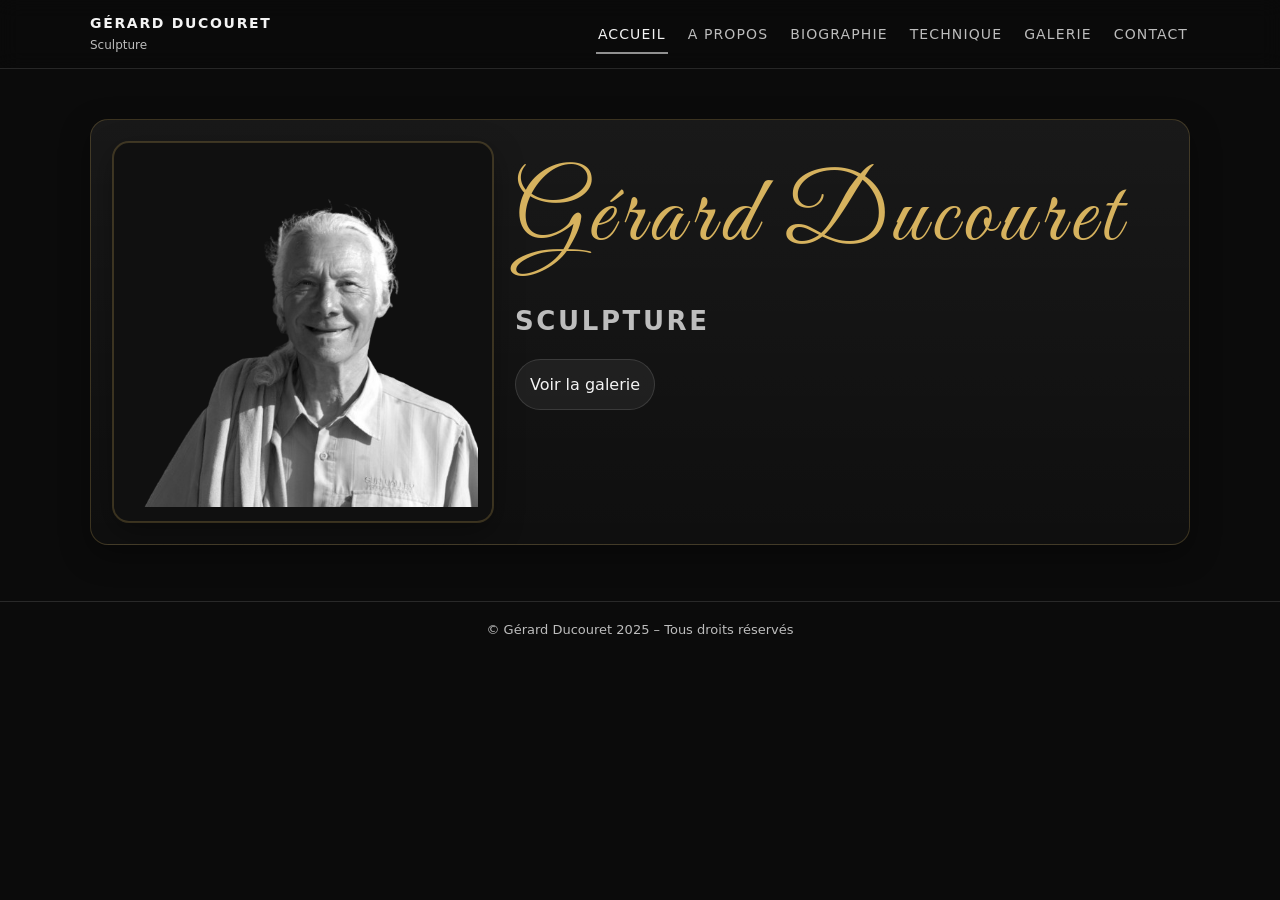
<file: index.html>
<!doctype html>
<html lang="fr">
<head>
  <meta charset="utf-8" />
  <meta name="viewport" content="width=device-width, initial-scale=1" />
  <title>Gérard Ducouret — Sculpture sur marbre</title>
  <link rel="stylesheet" href="styles.css" />
  <script defer src="script.js"></script>
  <link href="https://fonts.googleapis.com/css2?family=Cinzel+Decorative:wght@400;700&display=swap" rel="stylesheet">
  <link href="https://fonts.googleapis.com/css2?family=Great+Vibes&display=swap" rel="stylesheet">
</head>
<body class="page-home">
  <a class="skip-link" href="#contenu">Aller au contenu</a>

  <header>
    <div class="container topbar">
      <div class="brand">
        <strong>Gérard Ducouret</strong>
        <span>Sculpture</span>
      </div>

      <button class="nav-toggle" type="button"
              data-nav-toggle
              aria-controls="nav-drawer"
              aria-expanded="false">
        <span data-nav-icon aria-hidden="true">☰</span>
        <span>Menu</span>
      </button>

      <nav class="nav-desktop" aria-label="Navigation principale">
        <ul>
          <li><a href="index.html">Accueil</a></li>
          <li><a href="A propos.html">A propos</a></li>
          <li><a href="biographie.html">Biographie</a></li>
          <li><a href="techniques.html">Technique</a></li>
          <li><a href="galerie.html">Galerie</a></li>
          <li><a href="contact.html">Contact</a></li>
        </ul>
      </nav>
    </div>

    <nav id="nav-drawer" class="nav-drawer container" data-nav-drawer aria-label="Navigation principale (mobile)">
      <ul>
        <li><a href="index.html">Accueil</a></li>
        <li><a href="A propos.html">A propos</a></li>
        <li><a href="biographie.html">Biographie</a></li>
        <li><a href="techniques.html">Technique</a></li>
        <li><a href="galerie.html">Galerie</a></li>
        <li><a href="contact.html">Contact</a></li>
      </ul>
    </nav>
  </header>

  <main id="contenu">
    <section class="container hero">
      <div class="hero-card">
        <div class="hero-inner">
          <div class="hero-portrait">
            <img src="Medias/OIP.png" alt="Portrait de Gérard, le sculpteur" />
          </div>
          <div class="hero-text">
            <h1>Gérard Ducouret</h1>
            <h2>Sculpture</h2>
          
            <p style="margin-top:16px;">
              <a class="btn" href="galerie.html">Voir la galerie</a>
            </p>
          </div>
        </div>
      </div>
    </section>

    
  </main>

  <footer>
    <div class="container">
      © Gérard Ducouret 2025 – Tous droits réservés
    </div>
  </footer>
</body>
</html>
</file>
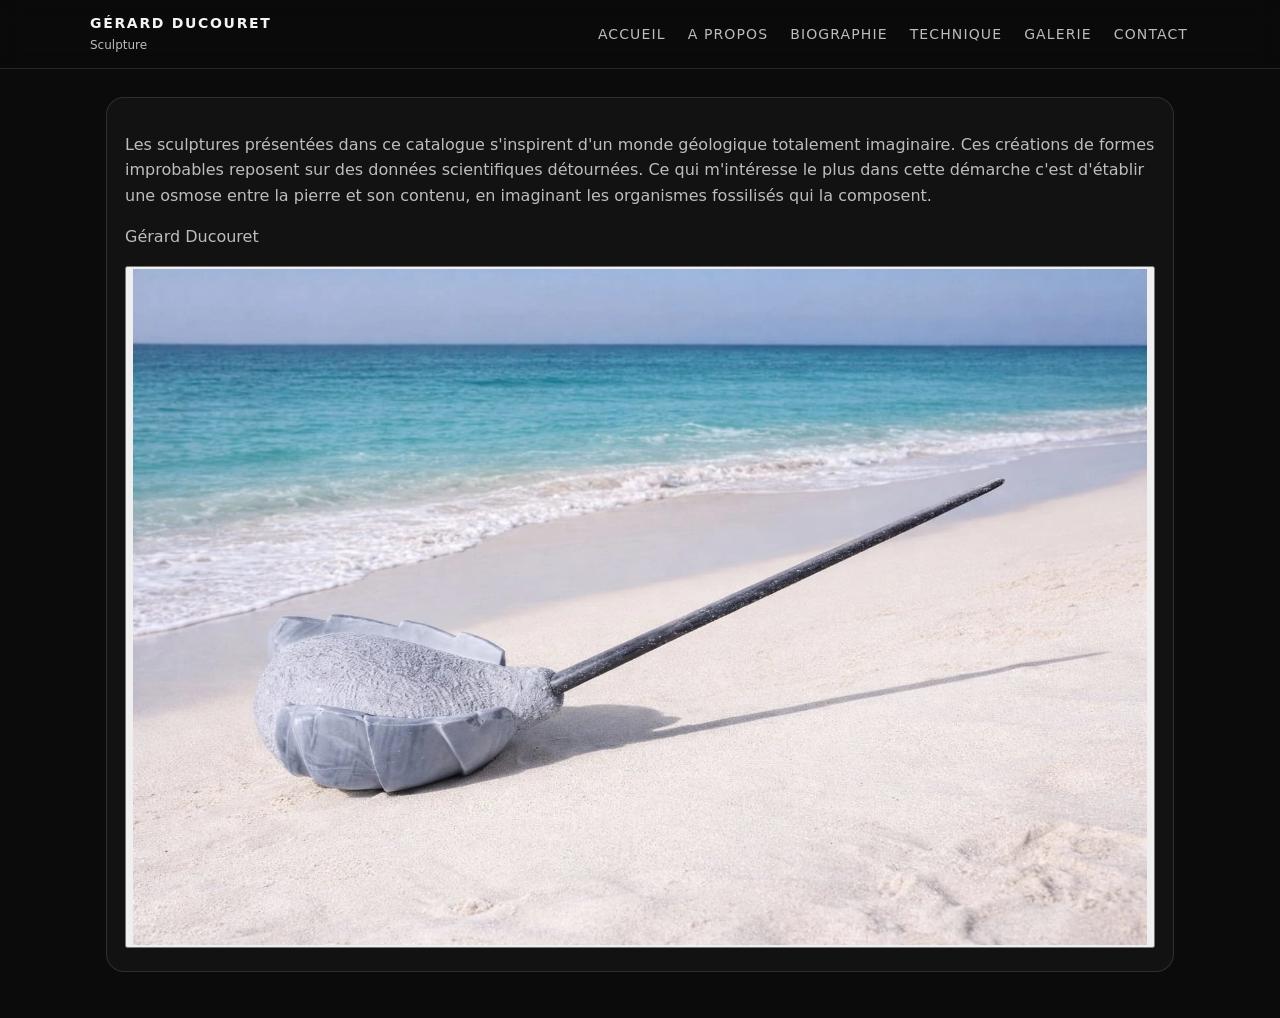
<file: A propos.html>
<!doctype html>
<html lang="fr">
<head>
  <meta charset="utf-8" />
  <meta name="viewport" content="width=device-width, initial-scale=1" />
  <title>Démarche artistique — Gérard Ducouret</title>
  <link rel="stylesheet" href="styles.css" />
  <script defer src="script.js"></script>
  <link href="https://fonts.googleapis.com/css2?family=Great+Vibes&display=swap" rel="stylesheet">
</head>

<body class="page-demarche">
  <a class="skip-link" href="#contenu">Aller au contenu</a>

  <header>
    <div class="container topbar">
      <div class="brand">
        <strong>Gérard Ducouret</strong>
        <span>Sculpture</span>
      </div>
      <button class="nav-toggle" type="button" data-nav-toggle aria-controls="nav-drawer" aria-expanded="false">
        <span data-nav-icon aria-hidden="true">☰</span><span>Menu</span>
      </button>
      <nav class="nav-desktop" aria-label="Navigation principale">
        <ul>
          <li><a href="index.html">Accueil</a></li>
          <li><a href="A propos.html">A propos</a></li>
          <li><a href="biographie.html">Biographie</a></li>
          <li><a href="techniques.html">Technique</a></li>
          <li><a href="galerie.html">Galerie</a></li>
          <li><a href="contact.html">Contact</a></li>
        </ul>
      </nav>
    </div>

    <nav id="nav-drawer" class="nav-drawer container" data-nav-drawer aria-label="Navigation principale (mobile)">
      <ul>
        <li><a href="index.html">Accueil</a></li>
          <li><a href="A propos.html">A propos</a></li>
        <li><a href="biographie.html">Biographie</a></li>
        <li><a href="techniques.html">Technique</a></li>
        <li><a href="galerie.html">Galerie</a></li>
        <li><a href="contact.html">Contact</a></li>
      </ul>
    </nav>
  </header>

  <main id="contenu">
    <div class="container">
      <article class="card">
       

        <p>
          Les sculptures présentées dans ce catalogue s'inspirent d'un monde géologique totalement imaginaire.

Ces créations de formes improbables reposent sur des données scientifiques détournées. Ce qui m'intéresse le plus dans cette démarche c'est d'établir une osmose entre la pierre et son contenu, en imaginant les organismes fossilisés qui la composent.
        </p>

<p>Gérard Ducouret</p>
          <div class="imgwrap">
            <button class="imgbtn" type="button" data-lightbox
              data-src="Medias/IM13.webp"
              data-alt="Narvilitus n°17"
              data-caption="">
              <img loading="lazy" src="Medias/IM13.webp" alt="Narvilitus n°17">
            </button>
          </div>
                  <!-- <div class="imgwrap">
            <button class="imgbtn" type="button" data-lightbox
              data-src="Medias/IM81.webp"
              data-alt="Narvilitus n°17"
              data-caption="">
              <img loading="lazy" src="Medias/IM81.webp" alt="Narvilitus n°17">
            </button>
          </div> -->
          
      

      </article>
    </div>
  </main>

</body>
</html>
</file>
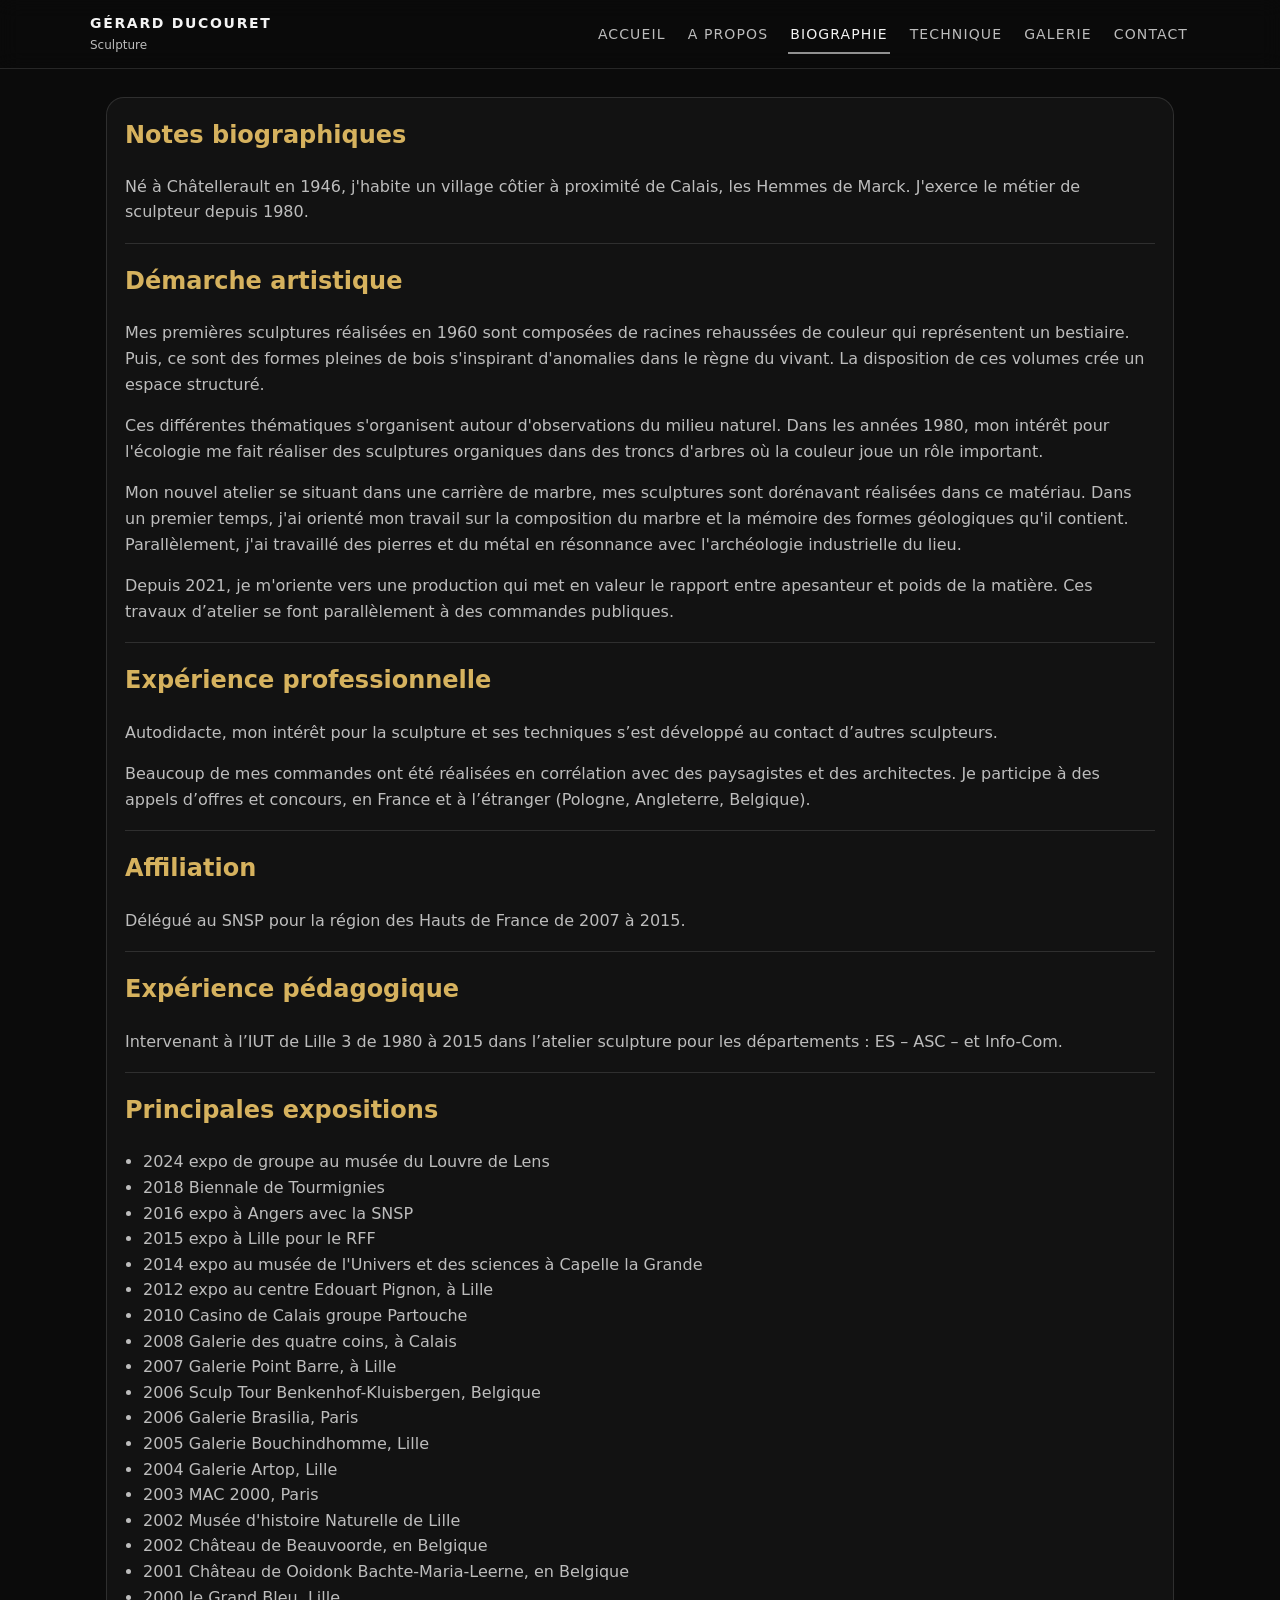
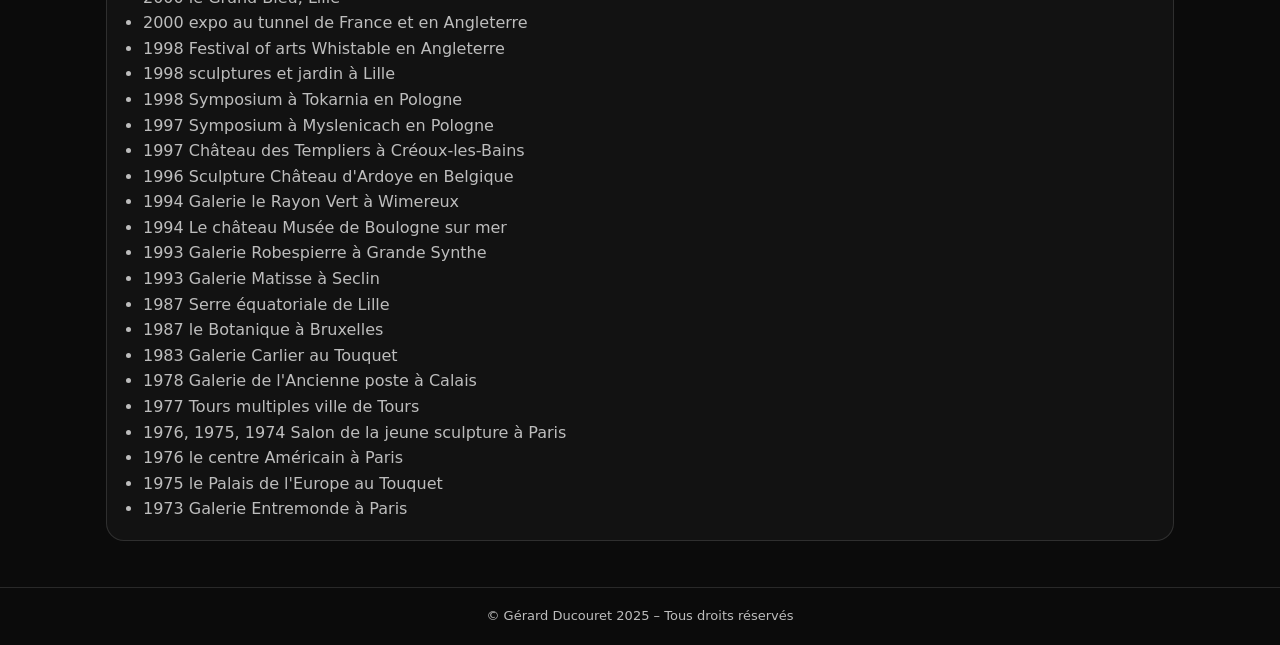
<file: biographie.html>
<!doctype html>
<html lang="fr">
<head>
  <meta charset="utf-8" />
  <meta name="viewport" content="width=device-width, initial-scale=1" />
  <title>Biographie — Gérard Ducouret</title>
  <link rel="stylesheet" href="styles.css" />
  <script defer src="script.js"></script>
  <link href="https://fonts.googleapis.com/css2?family=Great+Vibes&display=swap" rel="stylesheet">

</head>
<body class="page-bio">
  <a class="skip-link" href="#contenu">Aller au contenu</a>

  <header>
    <div class="container topbar">
      <div class="brand">
        <strong>Gérard Ducouret</strong>
        <span>Sculpture</span>
      </div>
      <button class="nav-toggle" type="button" data-nav-toggle aria-controls="nav-drawer" aria-expanded="false">
        <span data-nav-icon aria-hidden="true">☰</span><span>Menu</span>
      </button>
      <nav class="nav-desktop" aria-label="Navigation principale">
        <ul>
          <li><a href="index.html">Accueil</a></li>
          <li><a href="A propos.html">A propos</a></li>
          <li><a href="biographie.html">Biographie</a></li>
          <li><a href="techniques.html">Technique</a></li>
          <li><a href="galerie.html">Galerie</a></li>
          <li><a href="contact.html">Contact</a></li>
        </ul>
      </nav>
    </div>
    <nav id="nav-drawer" class="nav-drawer container" data-nav-drawer aria-label="Navigation principale (mobile)">
      <ul>
        <li><a href="index.html">Accueil</a></li>
        <li><a href="A propos.html">A propos</a></li>
        <li><a href="biographie.html">Biographie</a></li>
        <li><a href="techniques.html">Technique</a></li>
        <li><a href="galerie.html">Galerie</a></li>
        <li><a href="contact.html">Contact</a></li>
      </ul>
    </nav>
  </header>

  <main id="contenu">
    <div class="container">
      <article class="card">
        <h1>Notes biographiques</h1>
        <p>Né à Châtellerault en 1946, j'habite un village côtier à proximité de Calais, les Hemmes de Marck. J'exerce le métier de sculpteur depuis 1980.</p>

        <hr />

        <h2>Démarche artistique</h2>
        <p>Mes premières sculptures réalisées en 1960 sont composées de racines rehaussées de couleur qui représentent un bestiaire. Puis, ce sont des formes pleines de bois s'inspirant d'anomalies dans le règne du vivant. La disposition de ces volumes crée un espace structuré.</p>
        <p>Ces différentes thématiques s'organisent autour d'observations du milieu naturel. Dans les années 1980, mon intérêt pour l'écologie me fait réaliser des sculptures organiques dans des troncs d'arbres où la couleur joue un rôle important.</p>
        <p>Mon nouvel atelier se situant dans une carrière de marbre, mes sculptures sont dorénavant réalisées dans ce matériau. Dans un premier temps, j'ai orienté mon travail sur la composition du marbre et la mémoire des formes géologiques qu'il contient. Parallèlement, j'ai travaillé des pierres et du métal en résonnance avec l'archéologie industrielle du lieu.</p>
        <p>Depuis 2021, je m'oriente vers une production qui met en valeur le rapport entre apesanteur et poids de la matière. Ces travaux d’atelier se font parallèlement à des commandes publiques.</p>

        <hr />

        <h2>Expérience professionnelle</h2>
        <p>Autodidacte, mon intérêt pour la sculpture et ses techniques s’est développé au contact d’autres sculpteurs.</p>
        <p>Beaucoup de mes commandes ont été réalisées en corrélation avec des paysagistes et des architectes. Je participe à des appels d’offres et concours, en France et à l’étranger (Pologne, Angleterre, Belgique).</p>

        <hr />

        <h2>Affiliation</h2>
        <p>Délégué au SNSP pour la région des Hauts de France de 2007 à 2015.</p>

        <hr />

        <h2>Expérience pédagogique</h2>
        <p>Intervenant à l’IUT de Lille 3 de 1980 à 2015 dans l’atelier sculpture pour les départements : ES – ASC – et Info-Com.</p>

        <hr />

        <h2>Principales expositions</h2>
        <ul style="color:var(--muted); margin:0; padding-left:18px;">
          <li>2024 expo de groupe au musée du Louvre de Lens</li>
          <li>2018 Biennale de Tourmignies</li>
          <li>2016 expo à Angers avec la SNSP</li>
          <li>2015 expo à Lille pour le RFF</li>
          <li>2014 expo au musée de l'Univers et des sciences à Capelle la Grande</li>
          <li>2012 expo au centre Edouart Pignon, à Lille</li>
          <li>2010 Casino de Calais groupe Partouche</li>
          <li>2008 Galerie des quatre coins, à Calais</li>
          <li>2007 Galerie Point Barre, à Lille</li>
          <li>2006 Sculp Tour Benkenhof-Kluisbergen, Belgique</li>
          <li>2006 Galerie Brasilia, Paris</li>
          <li>2005 Galerie Bouchindhomme, Lille</li>
          <li>2004 Galerie Artop, Lille</li>
          <li>2003 MAC 2000, Paris</li>
          <li>2002 Musée d'histoire Naturelle de Lille</li>
          <li>2002 Château de Beauvoorde, en Belgique</li>
          <li>2001 Château de Ooidonk Bachte-Maria-Leerne, en Belgique</li>
          <li>2000 le Grand Bleu, Lille</li>
          <li>2000 expo au tunnel de France et en Angleterre</li>
          <li>1998 Festival of arts Whistable en Angleterre</li>
          <li>1998 sculptures et jardin à Lille</li>
          <li>1998 Symposium à Tokarnia en Pologne</li>
          <li>1997 Symposium à Myslenicach en Pologne</li>
          <li>1997 Château des Templiers à Créoux-les-Bains</li>
          <li>1996 Sculpture Château d'Ardoye en Belgique</li>
          <li>1994 Galerie le Rayon Vert à Wimereux</li>
          <li>1994 Le château Musée de Boulogne sur mer</li>
          <li>1993 Galerie Robespierre à Grande Synthe</li>
          <li>1993 Galerie Matisse à Seclin</li>
          <li>1987 Serre équatoriale de Lille</li>
          <li>1987 le Botanique à Bruxelles</li>
          <li>1983 Galerie Carlier au Touquet</li>
          <li>1978 Galerie de l'Ancienne poste à Calais</li>
          <li>1977 Tours multiples ville de Tours</li>
          <li>1976, 1975, 1974 Salon de la jeune sculpture à Paris</li>
          <li>1976 le centre Américain à Paris</li>
          <li>1975 le Palais de l'Europe au Touquet</li>
          <li>1973 Galerie Entremonde à Paris</li>
        </ul>
      </article>
    </div>
  </main>

  <footer><div class="container">© Gérard Ducouret 2025 – Tous droits réservés</div></footer>
</body>
</html>
</file>
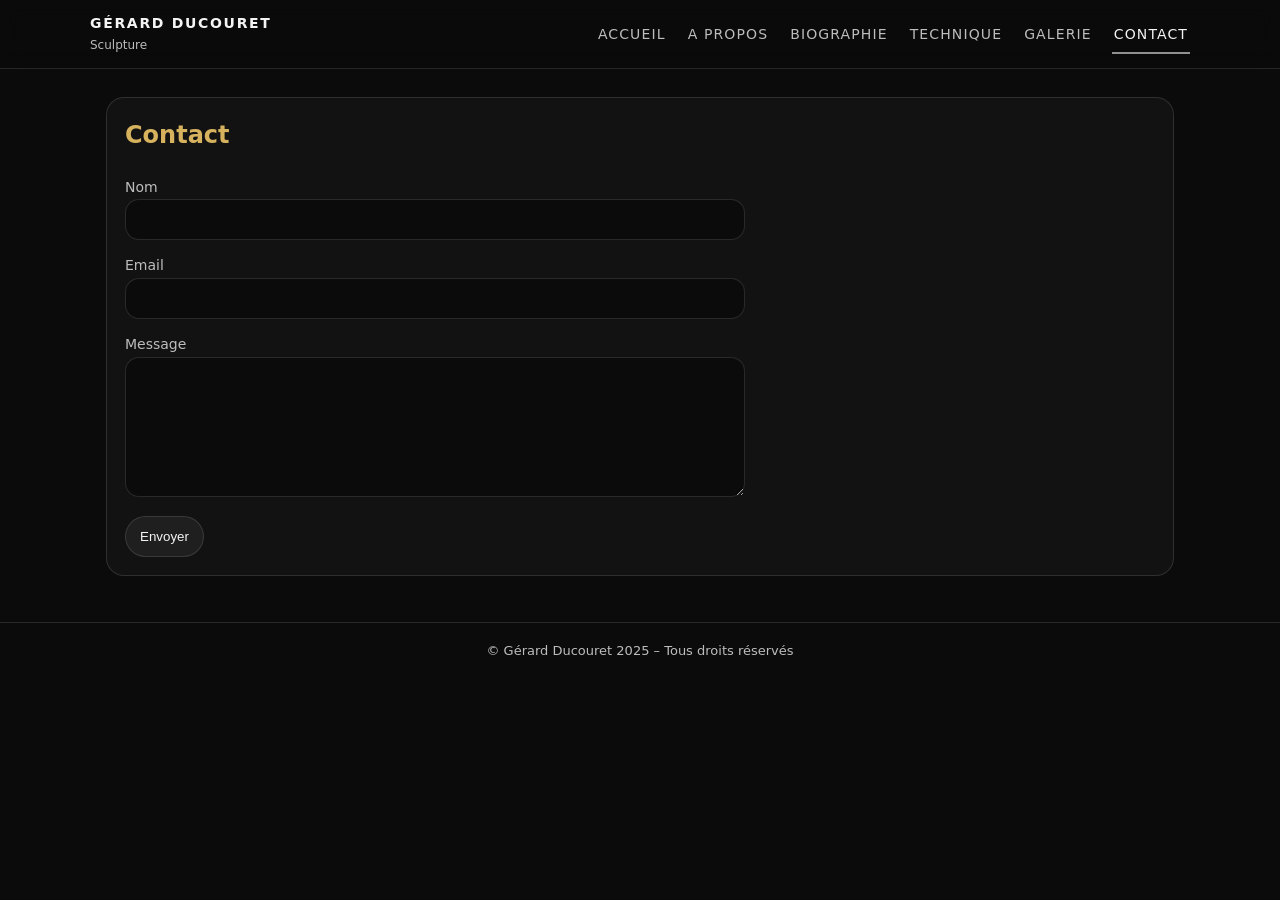
<file: contact.html>
<!doctype html>
<html lang="fr">
<head>
  <meta charset="utf-8" />
  <meta name="viewport" content="width=device-width, initial-scale=1" />
  <title>Contact — Gérard Ducouret</title>
  <link rel="stylesheet" href="styles.css" />
  <script defer src="script.js"></script>
  <link href="https://fonts.googleapis.com/css2?family=Great+Vibes&display=swap" rel="stylesheet">

</head>
<body class="page-contact">

  <a class="skip-link" href="#contenu">Aller au contenu</a>

  <header>
    <div class="container topbar">
      <div class="brand"><strong>Gérard Ducouret</strong><span>Sculpture</span></div>
      <button class="nav-toggle" type="button" data-nav-toggle aria-controls="nav-drawer" aria-expanded="false">
        <span data-nav-icon aria-hidden="true">☰</span><span>Menu</span>
      </button>
      <nav class="nav-desktop" aria-label="Navigation principale">
        <ul>
          <li><a href="index.html">Accueil</a></li>
          <li><a href="A propos.html">A propos</a></li>
          <li><a href="biographie.html">Biographie</a></li>
          <li><a href="techniques.html">Technique</a></li>
          <li><a href="galerie.html">Galerie</a></li>
          <li><a href="contact.html">Contact</a></li>
        </ul>
      </nav>
    </div>
    <nav id="nav-drawer" class="nav-drawer container" data-nav-drawer aria-label="Navigation principale (mobile)">
      <ul>
        <li><a href="index.html">Accueil</a></li>
        <li><a href="A propos.html">A propos</a></li>
        <li><a href="biographie.html">Biographie</a></li>
        <li><a href="techniques.html">Technique</a></li>
        <li><a href="galerie.html">Galerie</a></li>
        <li><a href="contact.html">Contact</a></li>
      </ul>
    </nav>
  </header>

  <main id="contenu">
    <div class="container">
      <article class="card">
        <h1>Contact</h1>
       

        <!-- IMPORTANT: mets ton email ici -->
        <form data-contact-form data-to="gerard.ducouret@laposte.net">
          <div>
            <label for="name">Nom</label>
            <input id="name" name="name" autocomplete="name" required />
          </div>

          <div>
            <label for="email">Email</label>
            <input id="email" name="email" type="email" autocomplete="email" required />
          </div>

          <div>
            <label for="message">Message</label>
            <textarea id="message" name="message" required></textarea>
          </div>

          <button class="btn" type="submit">Envoyer</button>
        </form>

        <p class="note" data-contact-success hidden style="margin-top:12px;">
          ✅ Merci ! Votre message a bien été préparé dans votre messagerie.
        </p>
      </article>
    </div>
  </main>

  <footer><div class="container">© Gérard Ducouret 2025 – Tous droits réservés</div></footer>
</body>
</html>
</file>
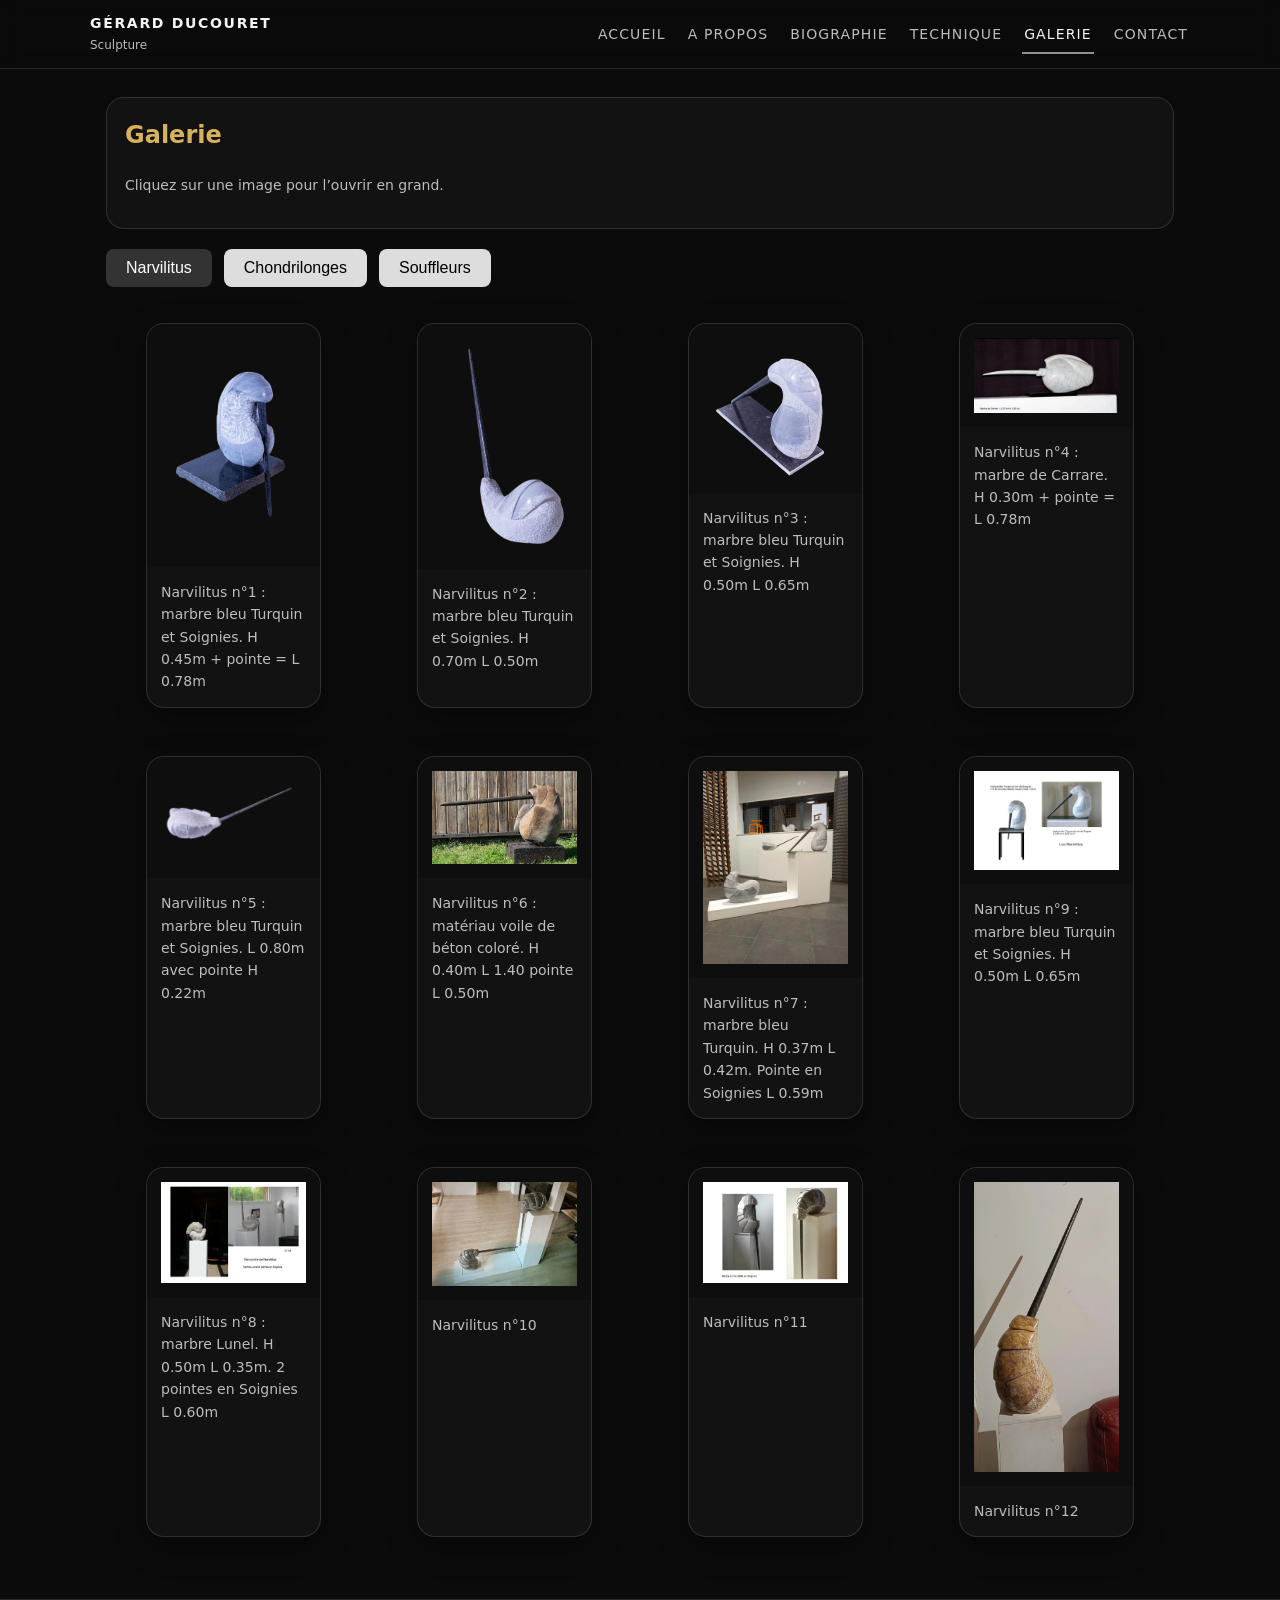
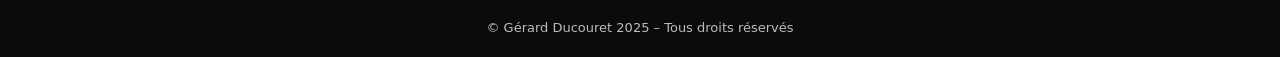
<file: galerie.html>
<!doctype html>
<html lang="fr">
<head>
  <meta charset="utf-8" />
  <meta name="viewport" content="width=device-width, initial-scale=1" />
  <title>Galerie — Gérard Ducouret</title>
  <link rel="stylesheet" href="styles.css" />
  <script defer src="script.js"></script>
  <link href="https://fonts.googleapis.com/css2?family=Great+Vibes&display=swap" rel="stylesheet">

</head>
<body class="page-galerie">

  <a class="skip-link" href="#contenu">Aller au contenu</a>

  <header>
    <div class="container topbar">
      <div class="brand"><strong>Gérard Ducouret</strong><span>Sculpture</span></div>

      <button class="nav-toggle" type="button" data-nav-toggle aria-controls="nav-drawer" aria-expanded="false">
        <span data-nav-icon aria-hidden="true">☰</span><span>Menu</span>
      </button>

      <nav class="nav-desktop" aria-label="Navigation principale">
        <ul>
          <li><a href="index.html">Accueil</a></li>
          <li><a href="A propos.html">A propos</a></li>
          <li><a href="biographie.html">Biographie</a></li>
          <li><a href="techniques.html">Technique</a></li>
          <li><a href="galerie.html">Galerie</a></li>
          <li><a href="contact.html">Contact</a></li>
        </ul>
      </nav>
    </div>

    <nav id="nav-drawer" class="nav-drawer container" data-nav-drawer aria-label="Navigation principale (mobile)">
      <ul>
        <li><a href="index.html">Accueil</a></li>
        <li><a href="A propos.html">A propos</a></li>
        <li><a href="biographie.html">Biographie</a></li>
        <li><a href="techniques.html">Technique</a></li>
        <li><a href="galerie.html">Galerie</a></li>
        <li><a href="contact.html">Contact</a></li>
      </ul>
    </nav>
  </header>

<main id="contenu">
  <div class="container">

    <section class="card">
      <h1>Galerie</h1>
      <p class="note">Cliquez sur une image pour l’ouvrir en grand.</p>
    </section>

    <!-- Onglets -->
    <div class="tabs">
      <button class="tab active"
              onclick="showCollection('narvilitus', this)">
        Narvilitus
      </button>

      <button class="tab"
              onclick="showCollection('chondrilonges', this)">
        Chondrilonges
      </button>

      <button class="tab" onclick="showCollection('souffleurs', this)">
        Souffleurs
     </button>
    </div>

    <!-- Collection Narvilitus -->

  <section id="narvilitus" class="gallery collection" style="margin-top:16px;"></section>
  <section id="chondrilonges" class="gallery collection" style="margin-top:16px; display:none;"></section>
  <section id="souffleurs" class="gallery collection" style="margin-top:16px; display:none;"></section>
  
</main>
  <footer><div class="container">© Gérard Ducouret 2025 – Tous droits réservés</div></footer>

  <!-- Lightbox -->
  <div class="lightbox" data-lightbox-root aria-hidden="true">
    <div class="lightbox__backdrop" data-lightbox-close></div>
    <div class="lightbox__content" role="dialog" aria-modal="true" aria-label="Aperçu de l'image">
      <div class="lightbox__panel">
        <button class="lightbox__close" type="button" data-lightbox-close aria-label="Fermer">✕</button>
        <div class="lightbox__imgwrap">
          <img class="lightbox__img" data-lightbox-img alt="">
        </div>
        <div class="lightbox__caption" data-lightbox-caption></div>
      </div>
    </div>
  </div>
</body>
</html>
</file>
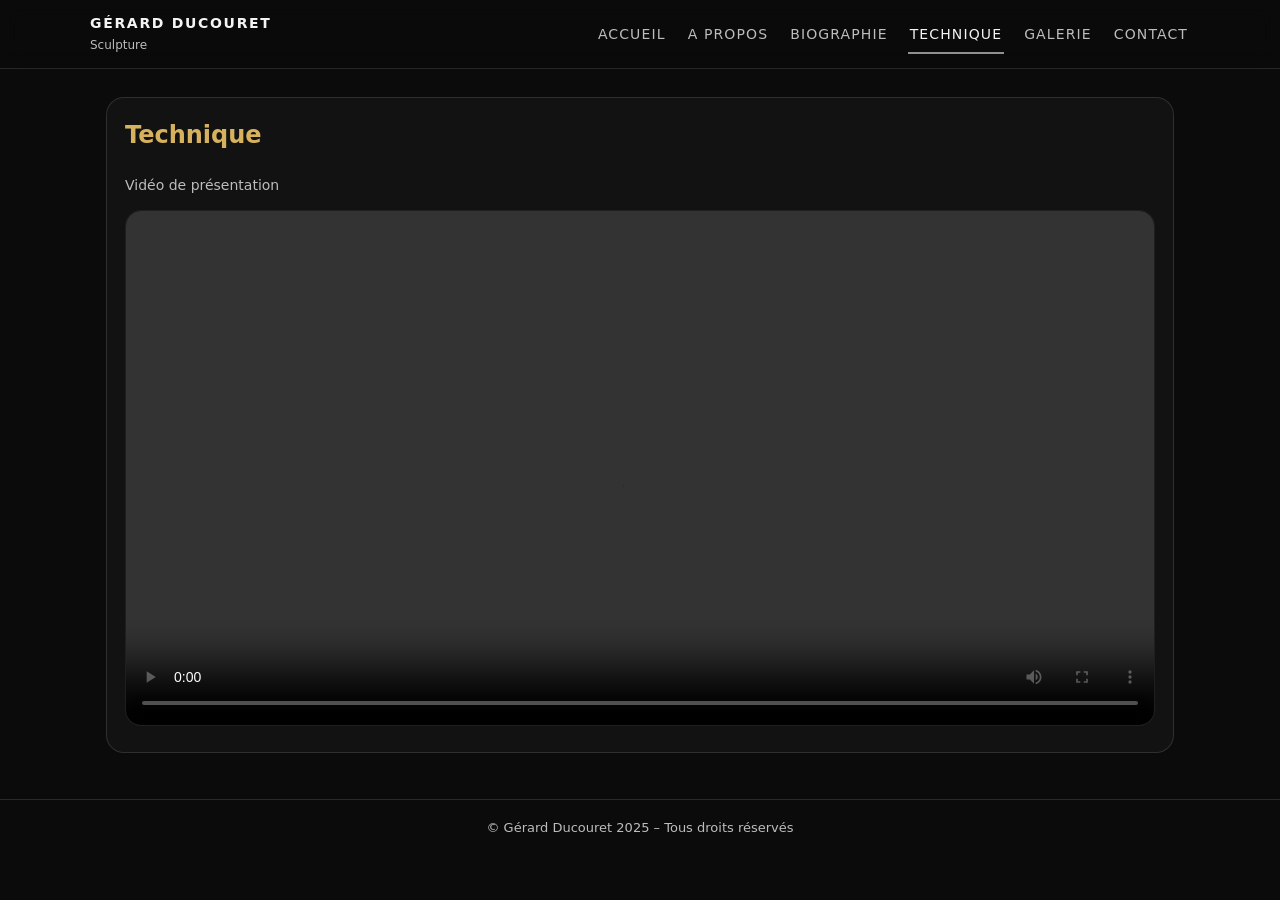
<file: techniques.html>
<!doctype html>
<html lang="fr">
<head>
  <meta charset="utf-8" />
  <meta name="viewport" content="width=device-width, initial-scale=1" />
  <title>Technique — Gérard Ducouret</title>
  <link rel="stylesheet" href="styles.css" />
  <script defer src="script.js"></script>
  <link href="https://fonts.googleapis.com/css2?family=Great+Vibes&display=swap" rel="stylesheet">

</head>
<body class="page-technique">

  <a class="skip-link" href="#contenu">Aller au contenu</a>

  <header>
    <div class="container topbar">
      <div class="brand"><strong>Gérard Ducouret</strong><span>Sculpture</span></div>
      <button class="nav-toggle" type="button" data-nav-toggle aria-controls="nav-drawer" aria-expanded="false">
        <span data-nav-icon aria-hidden="true">☰</span><span>Menu</span>
      </button>
      <nav class="nav-desktop" aria-label="Navigation principale">
        <ul>
          <li><a href="index.html">Accueil</a></li>
           <li><a href="A propos.html">A propos</a></li>
          <li><a href="biographie.html">Biographie</a></li>
          <li><a href="techniques.html">Technique</a></li>
          <li><a href="galerie.html">Galerie</a></li>
          <li><a href="contact.html">Contact</a></li>
        </ul>
      </nav>
    </div>
    <nav id="nav-drawer" class="nav-drawer container" data-nav-drawer aria-label="Navigation principale (mobile)">
      <ul>
        <li><a href="index.html">Accueil</a></li>
          <li><a href="A propos.html">A propos</a></li>
        <li><a href="biographie.html">Biographie</a></li>
        <li><a href="techniques.html">Technique</a></li>
        <li><a href="galerie.html">Galerie</a></li>
        <li><a href="contact.html">Contact</a></li>
      </ul>
    </nav>
  </header>

  <main id="contenu">
    <div class="container">
      <article class="card">
        <h1>Technique</h1>
        <p class="note">Vidéo de présentation</p>

        <div style="margin-top:14px;">
          <video controls playsinline style="width:100%; border-radius:16px; border:1px solid var(--line); background:#000;">
            <!-- Mets ici le bon fichier -->
            <source src="Medias/video_galerie.mp4" type="video/mp4" />
            Votre navigateur ne supporte pas la vidéo HTML5.
          </video>
        </div>
      </article>
    </div>
  </main>

  <footer><div class="container">© Gérard Ducouret 2025 – Tous droits réservés</div></footer>
</body>
</html>
</file>
<file: styles.css>
:root{
  --bg:#0b0b0b;
  --panel:#101010;
  --text:#f4f4f4;
  --muted:#bdbdbd;
  --line:rgba(255,255,255,.12);
  --radius:18px;
  --shadow: 0 10px 30px rgba(0,0,0,.35);
  --gold: #d6b25e;
  --gold-soft: rgba(214, 178, 94, .22);
}

*{box-sizing:border-box}
html,body{height:100%}
body{
  margin:0;
  font-family: system-ui, -apple-system, Segoe UI, Roboto, Arial, sans-serif;
  background:var(--bg);
  color:var(--text);
  line-height:1.6;
  overflow-x:hidden;
}

img{max-width:100%; height:auto; display:block}

a{color:inherit; text-decoration:none}
a:hover{opacity:.9}

.container{
  width:min(1100px, 100%);
  margin:0 auto;
  padding:0 16px;
}

.skip-link{
  position:absolute; left:-9999px; top:auto;
  width:1px; height:1px; overflow:hidden;
}
.skip-link:focus{
  position:fixed; left:16px; top:16px;
  width:auto; height:auto;
  background:#fff; color:#000;
  padding:10px 12px; border-radius:12px;
  z-index:9999;
}

header{
  position:sticky;
  top:0;
  z-index:50;
  background:rgba(11,11,11,.72);
  backdrop-filter: blur(10px);
  border-bottom:1px solid var(--line);
}

.topbar{
  display:flex;
  align-items:center;
  justify-content:space-between;
  padding:12px 0;
  gap:14px;
}

.brand{
  display:flex;
  flex-direction:column;
  gap:2px;
}
.brand strong{
  letter-spacing:.12em;
  text-transform:uppercase;
  font-size:14px;
}
.brand span{
  color:var(--muted);
  font-size:12px;
}

.nav-toggle{
  display:inline-flex;
  align-items:center;
  justify-content:center;
  gap:10px;
  border:1px solid var(--line);
  background:transparent;
  color:var(--text);
  padding:10px 12px;
  border-radius:999px;
  cursor:pointer;
}
.nav-toggle:focus{outline:2px solid rgba(255,255,255,.25); outline-offset:2px;}

nav ul{
  list-style:none;
  padding:0; margin:0;
  display:flex;
  gap:18px;
  align-items:center;
}
nav a{
  color:var(--muted);
  font-size:14px;
  letter-spacing:.08em;
  text-transform:uppercase;
  padding:10px 2px;
  border-bottom:2px solid transparent;
}
nav a[aria-current="page"]{
  color:var(--text);
  border-bottom-color: rgba(255,255,255,.55);
}
.tabs{
    display:flex;
    gap:12px;
    margin:20px 0;
    flex-wrap:wrap;
}

.tab{
    padding:10px 20px;
    border:none;
    border-radius:8px;
    background:#ddd;
    cursor:pointer;
    font-size:16px;
}

.tab.active{
    background:#333;
    color:white;
}
/* Mobile drawer */
.nav-drawer{
  display:none;
  border-top:1px solid var(--line);
}
.nav-drawer.open{display:block}
.nav-drawer ul{
  display:flex;
  flex-direction:column;
  gap:0;
  padding:8px 0 14px;
}
.nav-drawer a{
  padding:12px 0;
  border-bottom:1px solid var(--line);
}

/* Desktop nav visible */
.nav-desktop{display:none}
@media (min-width: 820px){
  .nav-toggle{display:none}
  .nav-drawer{display:none !important}
  .nav-desktop{display:block}
}

/* Main spacing */
main{padding:28px 0 46px}

/* Hero */
.hero{
  display:grid;
  grid-template-columns: 1fr;
  gap:18px;
  align-items:center;
  padding:22px 0 10px;
}
.hero-card{
  background:linear-gradient(180deg, rgba(255,255,255,.06), rgba(255,255,255,.02));
  border:1px solid var(--line);
  border-radius:var(--radius);
  box-shadow:var(--shadow);
  overflow:hidden;
}
.hero-inner{
  display:grid;
  grid-template-columns: 1fr;
  gap:16px;
  padding:18px;
}
.hero-portrait{
  background:var(--panel);
  border:1px solid var(--line);
  border-radius:16px;
  padding:14px;
  display:flex;
  justify-content:center;
  align-items:center;
}
.hero-portrait img{
  max-height:340px;
  width:auto;
}
.hero-text h1{
  margin:0 0 6px;
  font-size: clamp(28px, 6vw, 52px);
  letter-spacing:.08em;
  text-transform:uppercase;
}
.hero-text h2{
  margin:0;
  color:var(--muted);
  font-weight:600;
  font-size: clamp(18px, 3.8vw, 26px);
  letter-spacing:.1em;
  text-transform:uppercase;
}
.hero-text p{
  margin:14px 0 0;
  color:var(--muted);
  max-width:65ch;
}
@media (min-width: 920px){
  .hero-inner{
    grid-template-columns: 380px 1fr;
    gap:22px;
    padding:22px;
  }
  .hero-portrait img{max-height:420px}
}

/* Content cards */
.card{
  background:rgba(255,255,255,.03);
  border:1px solid var(--line);
  border-radius:var(--radius);
  padding:18px;
}
.card h1,.card h2,.card h3{margin-top:0}
.card p{color:var(--muted)}
hr{
  border:none;
  border-top:1px solid var(--line);
  margin:18px 0;
}

/* Gallery */
.gallery{
  display:grid;
  grid-template-columns: repeat(auto-fit, minmax(230px, 1fr));
  gap:16px;
}
.figure{
  background:rgba(255,255,255,.03);
  border:1px solid var(--line);
  border-radius:var(--radius);
  overflow:hidden;
  box-shadow:var(--shadow);
}
.figure .imgwrap{
  background: #0e0e0e;
  padding:14px;
  display:flex;
  justify-content:center;
  align-items:center;
}
.figure img{
  max-height:320px;
  width:auto;
}
.figure figcaption{
  padding:14px;
  color:var(--muted);
  font-size:14px;
}

/* Contact */
form{
  display:grid;
  gap:12px;
  max-width: 620px;
}
label{font-size:14px; color:var(--muted)}
input, textarea{
  width:100%;
  padding:12px 12px;
  border-radius:14px;
  border:1px solid var(--line);
  background:rgba(0,0,0,.35);
  color:var(--text);
}
textarea{min-height:140px; resize:vertical}
.btn{
  display:inline-flex;
  justify-content:center;
  align-items:center;
  border-radius:999px;
  border:1px solid var(--line);
  padding:12px 14px;
  cursor:pointer;
  background:rgba(255,255,255,.06);
  color:var(--text);
  width:fit-content;
}
.btn:hover{background:rgba(255,255,255,.09)}
.note{
  color:var(--muted);
  font-size:14px;
}


/* Footer */
footer{
  border-top:1px solid var(--line);
  padding:18px 0;
  color:var(--muted);
  font-size:13px;
  text-align:center;
}
/* Lightbox */
.lightbox {
  position: fixed;
  inset: 0;
  display: none;
  z-index: 999;
}

.lightbox.open { display: block; }

.lightbox__backdrop {
  position: absolute;
  inset: 0;
  background: rgba(0,0,0,.75);
}

.lightbox__content {
  position: absolute;
  inset: 0;
  display: grid;
  place-items: center;
  padding: 18px;
}

.lightbox__panel {
  position: relative;
  max-width: min(1100px, 96vw);
  max-height: 88vh;
  width: fit-content;
  background: rgba(10,10,10,.9);
  border: 1px solid var(--line);
  border-radius: 18px;
  box-shadow: var(--shadow);
  overflow: hidden;
}

.lightbox__imgwrap {
  padding: 14px;
  display: grid;
  place-items: center;
}

.lightbox__img {
  max-width: 92vw;
  max-height: 70vh;
  width: auto;
  height: auto;
  display: block;
}

.lightbox__caption {
  padding: 12px 14px 14px;
  color: var(--muted);
  font-size: 14px;
  border-top: 1px solid var(--line);
}

.lightbox__close {
  position: absolute;
  top: 10px;
  right: 10px;
  border: 1px solid var(--line);
  background: rgba(255,255,255,.06);
  color: var(--text);
  border-radius: 999px;
  padding: 10px 12px;
  cursor: pointer;
}

.figure button.imgbtn {
  all: unset;
  cursor: zoom-in;
  display: block;
  width: 100%;
}

.figure button.imgbtn:focus {
  outline: 2px solid rgba(255,255,255,.25);
  outline-offset: 2px;
}
.page-bio main .card h1,
.page-bio main .card h2,
.page-bio main .card h3{
  color: var(--gold);
 
}

.page-home .hero-portrait{
  border-color: var(--gold-soft);
  box-shadow: 0 0 0 1px var(--gold-soft), var(--shadow);
}
.page-home .hero-card{
  border-color: var(--gold-soft);
}


.page-home .hero-text h1{
  font-family: 'Great Vibes', cursive;
  font-size: clamp(52px, 9vw, 96px);
  font-weight: 400;
  color: var(--gold);
  letter-spacing: 0.06em;
  text-transform: none; /* IMPORTANT */
}

/* Titres dorés : Galerie / Technique / Contact */
.page-galerie h1,
.page-technique h1,
.page-contact h1{
  color: var(--gold);
}

/* Typographie pour TOUS les titres */
/* h1, h2, h3{
  font-family: 'Great Vibes', cursive;
  font-weight: 400;
  letter-spacing: 0.06em;
  text-transform: none;
} */
</file>
